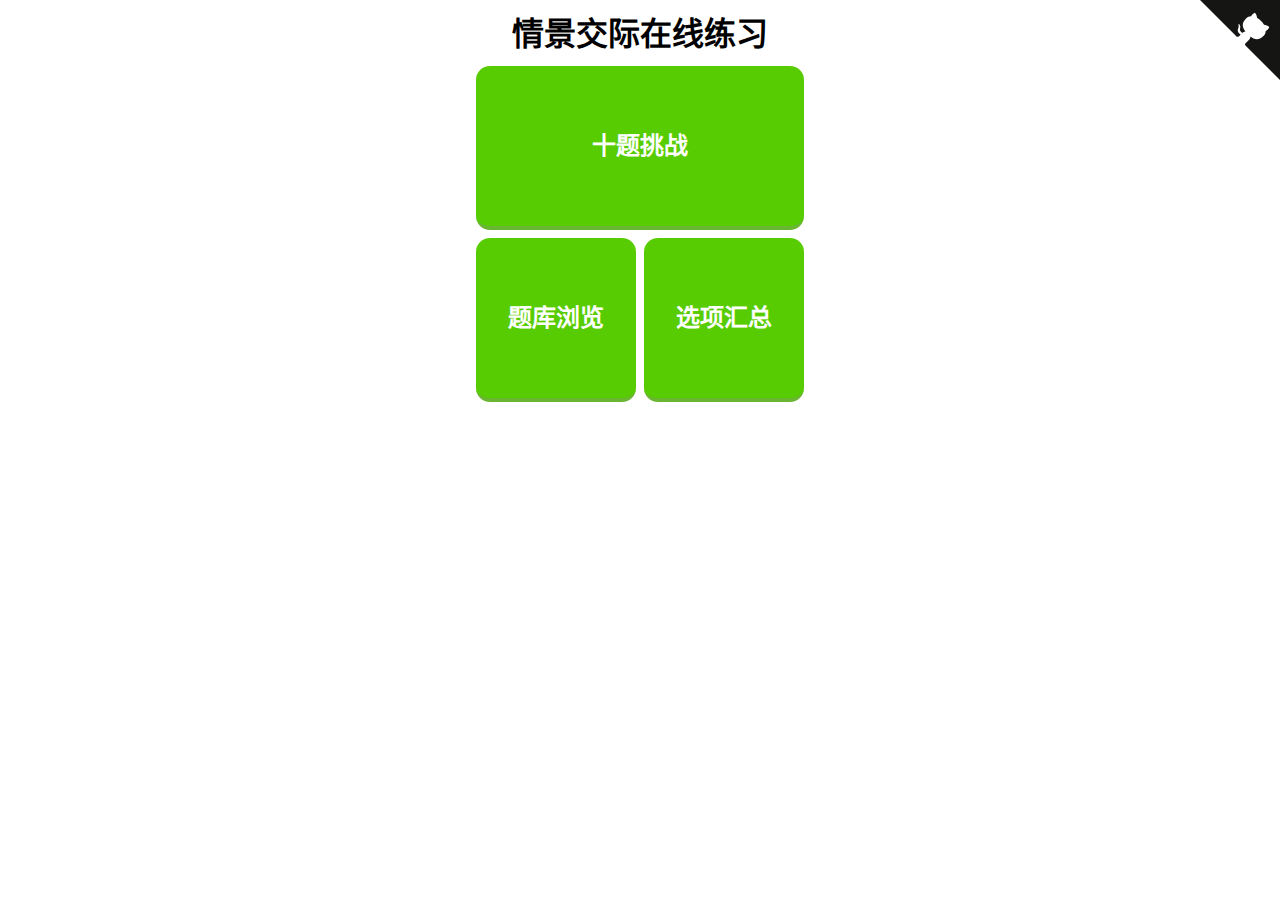
<file: index.html>
<!DOCTYPE html>
<html lang="zh-CN">

<head>
	<meta charset="UTF-8">
	<meta name="viewport" content="width=device-width, initial-scale=1.0">
	<link rel="shortcut icon" href="scripts/favicon.jpg" type="image/x-icon">
	<title>情景交际在线练习</title>
	<link rel="stylesheet" href="index.css">
</head>

<body>
	<h1>情景交际在线练习</h1>
	<div id="container">
		<a id="up" href="challenge/index.html">十题挑战</a>
		<div id="dn">
			<a id="dnlf" href="bank/index.html">题库浏览</a>
			<a id="dnrt" href="options/index.html">选项汇总</a>
		</div>
	</div>
	<!-- #region GitHub Corner https://tholman.com/github-corners/ -->
	<a href="https://github.com/UMSCJK/SituCommProbs" class="github-corner" aria-label="View source on GitHub">
		<svg width="80" height="80" viewBox="0 0 250 250"
			style="fill:#151513; color:#fff; position: absolute; top: 0; border: 0; right: 0;" aria-hidden="true">
			<path d="M0,0 L115,115 L130,115 L142,142 L250,250 L250,0 Z"></path>
			<path
				d="M128.3,109.0 C113.8,99.7 119.0,89.6 119.0,89.6 C122.0,82.7 120.5,78.6 120.5,78.6 C119.2,72.0 123.4,76.3 123.4,76.3 C127.3,80.9 125.5,87.3 125.5,87.3 C122.9,97.6 130.6,101.9 134.4,103.2"
				fill="currentColor" style="transform-origin: 130px 106px;" class="octo-arm"></path>
			<path
				d="M115.0,115.0 C114.9,115.1 118.7,116.5 119.8,115.4 L133.7,101.6 C136.9,99.2 139.9,98.4 142.2,98.6 C133.8,88.0 127.5,74.4 143.8,58.0 C148.5,53.4 154.0,51.2 159.7,51.0 C160.3,49.4 163.2,43.6 171.4,40.1 C171.4,40.1 176.1,42.5 178.8,56.2 C183.1,58.6 187.2,61.8 190.9,65.4 C194.5,69.0 197.7,73.2 200.1,77.6 C213.8,80.2 216.3,84.9 216.3,84.9 C212.7,93.1 206.9,96.0 205.4,96.6 C205.1,102.4 203.0,107.8 198.3,112.5 C181.9,128.9 168.3,122.5 157.7,114.1 C157.9,116.9 156.7,120.9 152.7,124.9 L141.0,136.5 C139.8,137.7 141.6,141.9 141.8,141.8 Z"
				fill="currentColor" class="octo-body"></path>
		</svg></a>
	<style>
		.github-corner:hover .octo-arm {
			animation: octocat-wave 560ms ease-in-out
		}

		@keyframes octocat-wave {

			0%,
			100% {
				transform: rotate(0)
			}

			20%,
			60% {
				transform: rotate(-25deg)
			}

			40%,
			80% {
				transform: rotate(10deg)
			}
		}

		@media (max-width:500px) {
			.github-corner:hover .octo-arm {
				animation: none
			}

			.github-corner .octo-arm {
				animation: octocat-wave 560ms ease-in-out
			}
		}
	</style>
	<!-- #endregion -->
</body>

</html>
</file>
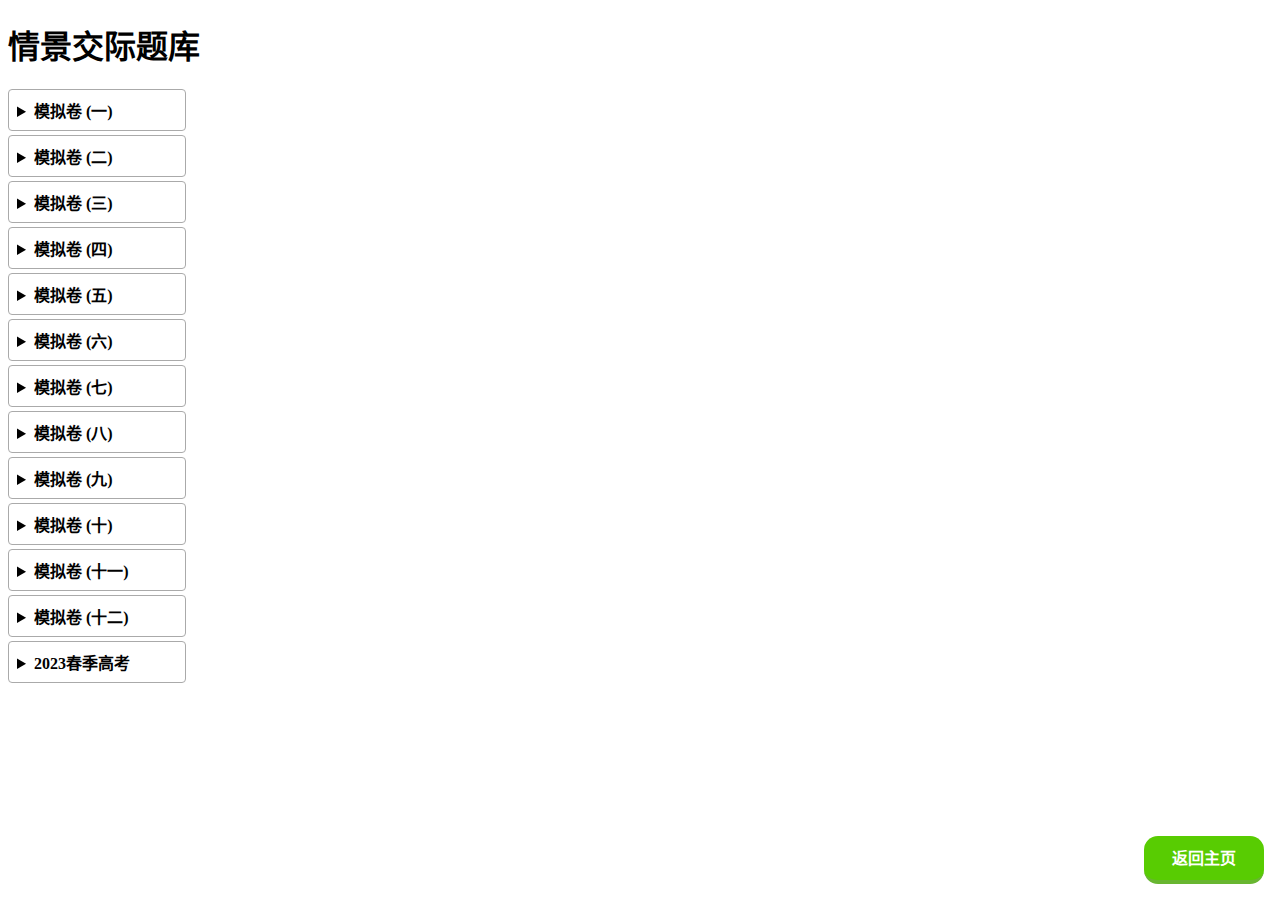
<file: bank/index.html>
<!DOCTYPE html>
<html lang="zh-CN">

<head>
	<meta charset="UTF-8">
	<meta name="viewport" content="width=device-width, initial-scale=1.0">
	<link rel="shortcut icon" href="../scripts/favicon.jpg" type="image/x-icon">
	<title>情景交际题库浏览</title>
	<link rel="stylesheet" href="style.css">
	<script src="../scripts/data.js"></script>
</head>

<body>
	<h1>情景交际题库</h1>
	<button type="button" id="back" onclick="window.location.href='../index.html'">返回主页</button>
	<script>
		var listHTML = '';
		for (pNum = 0; pNum < 13; pNum++) {
			listHTML += '<details><summary>'
				+ data[pNum].paperTitle
				+ '</summary>'
			for (qNum = 0; qNum < 5; qNum++) {
				var singlePaper = '<p>' + (qNum + 1) + '. '
					+ data[pNum].pbls[qNum].eng[0] + '<br />'
					+ data[pNum].pbls[qNum].eng[1] + '</p><ol type="A"><li>'
					+ data[pNum].pbls[qNum].eng[2] + '</li><li>'
					+ data[pNum].pbls[qNum].eng[3] + '</li><li>'
					+ data[pNum].pbls[qNum].eng[4] + '</li><li>'
					+ data[pNum].pbls[qNum].eng[5] + '</li></ol><details><summary>显示解析</summary><p>答案：'
					+ data[pNum].pbls[qNum].asw + '</p><p>句意：</p><p>'
					+ data[pNum].pbls[qNum].chn[0] + '<br />'
					+ data[pNum].pbls[qNum].chn[1] + '</p><p>选项释义：<ol type="A"><li>'
					+ data[pNum].pbls[qNum].chn[2] + '</li><li>'
					+ data[pNum].pbls[qNum].chn[3] + '</li><li>'
					+ data[pNum].pbls[qNum].chn[4] + '</li><li>'
					+ data[pNum].pbls[qNum].chn[5] + '</li></ol></details>'
				listHTML += singlePaper;
			};
			listHTML += '</details>';
		};
		document.body.innerHTML += listHTML;
	</script>
</body>

</html>
</file>
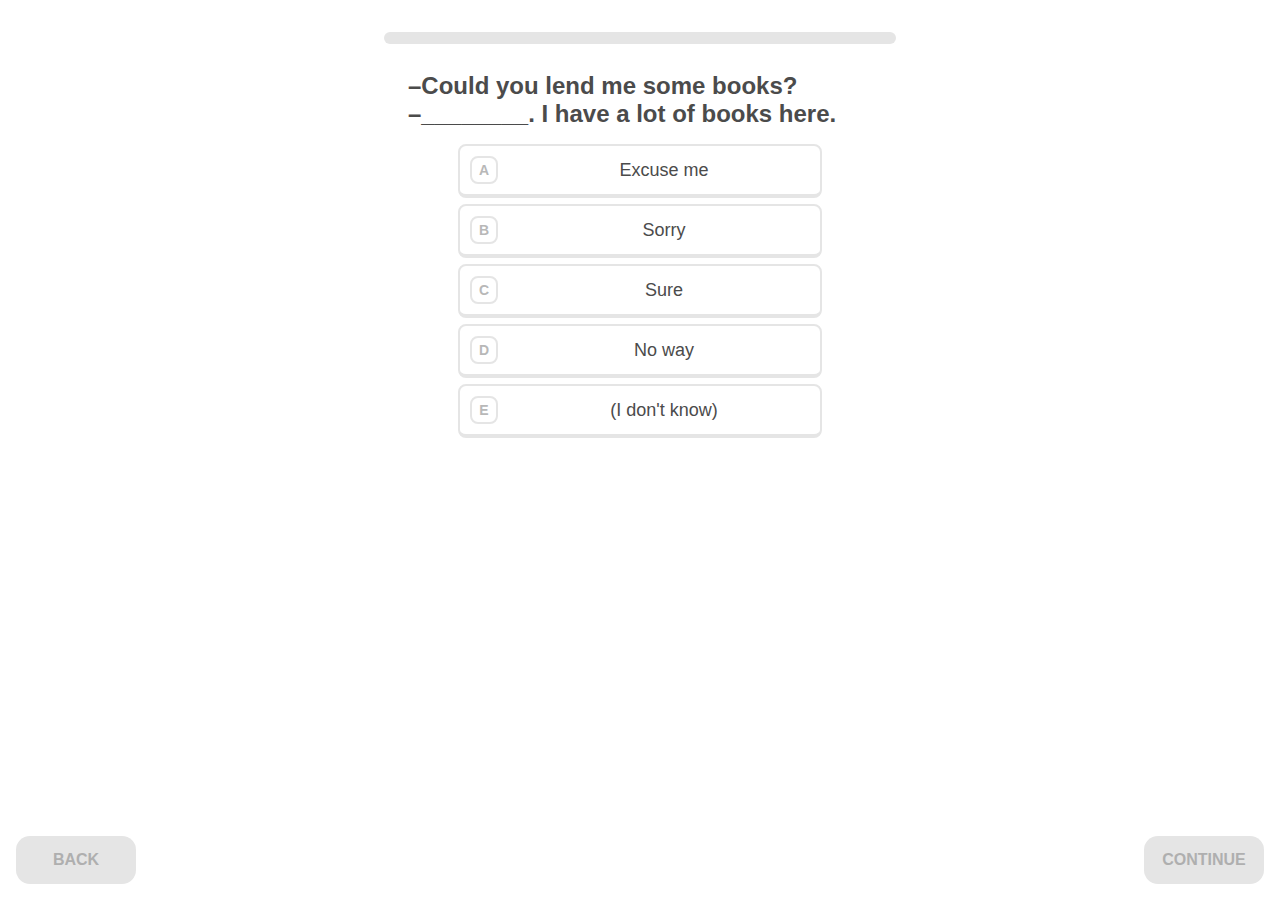
<file: challenge/index.html>
<!DOCTYPE html>
<html lang="zh-CN">

<head>
	<meta charset="UTF-8">
	<meta name="viewport" content="width=device-width, initial-scale=1.0">
	<link rel="shortcut icon" href="../scripts/favicon.jpg" type="image/x-icon">
	<title>Challenge (Debugging)</title>
	<link rel="stylesheet" href="style.css">
	<script src="../scripts/data.js"></script>
</head>

<body>
	<div id="header">
		<div id="prog-container">
			<div id="prog-bar"></div>
		</div>
	</div>
	<h1 id="question">–There is a ________ that causes the content to not be displayed properly.<br />
		–Maybe the page is being debugged, don't worry.</h1>
	<div id="options">
		<div id="optn0" class="unseled">
			<span class="optn">A</span>
			<span id="text0" class="text">beetle</span>
		</div>
		<div id="optn1" class="seled">
			<span class="optn">B</span>
			<span id="text1" class="text">bug</span>
		</div>
		<div id="optn2" class="unseled">
			<span class="optn">C</span>
			<span id="text2" class="text">hole</span>
		</div>
		<div id="optn3" class="unseled">
			<span class="optn">D</span>
			<span id="text3" class="text">insect</span>
		</div>
		<div id="optn4" class="unseled">
			<span class="optn">E</span>
			<span id="text4" class="text">(I don't know)</span>
		</div>
	</div>
	<button type="button" id="backward" onclick="backward()" disabled>BACK</button>
	<button type="button" id="continue" onclick="forward()">CONTINUE</button>
	<script src="script.js"></script>
</body>

</html>
</file>
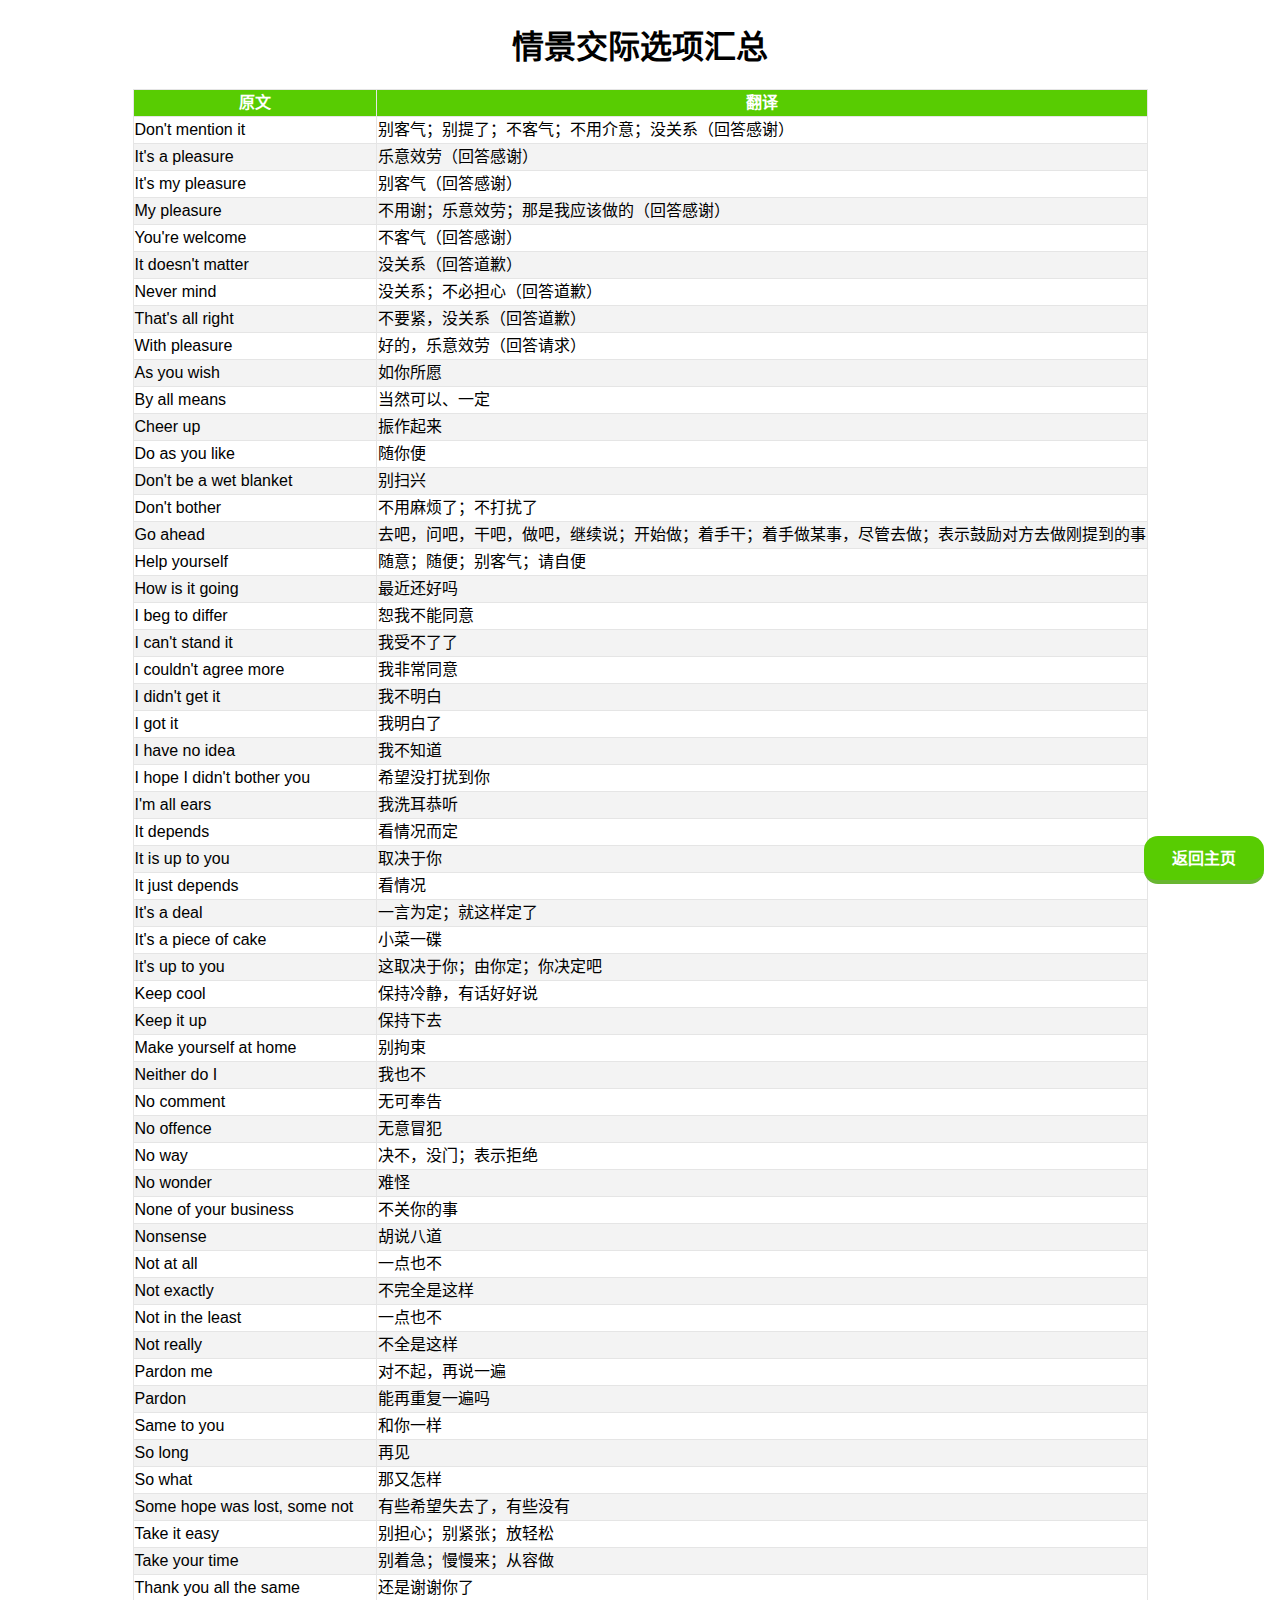
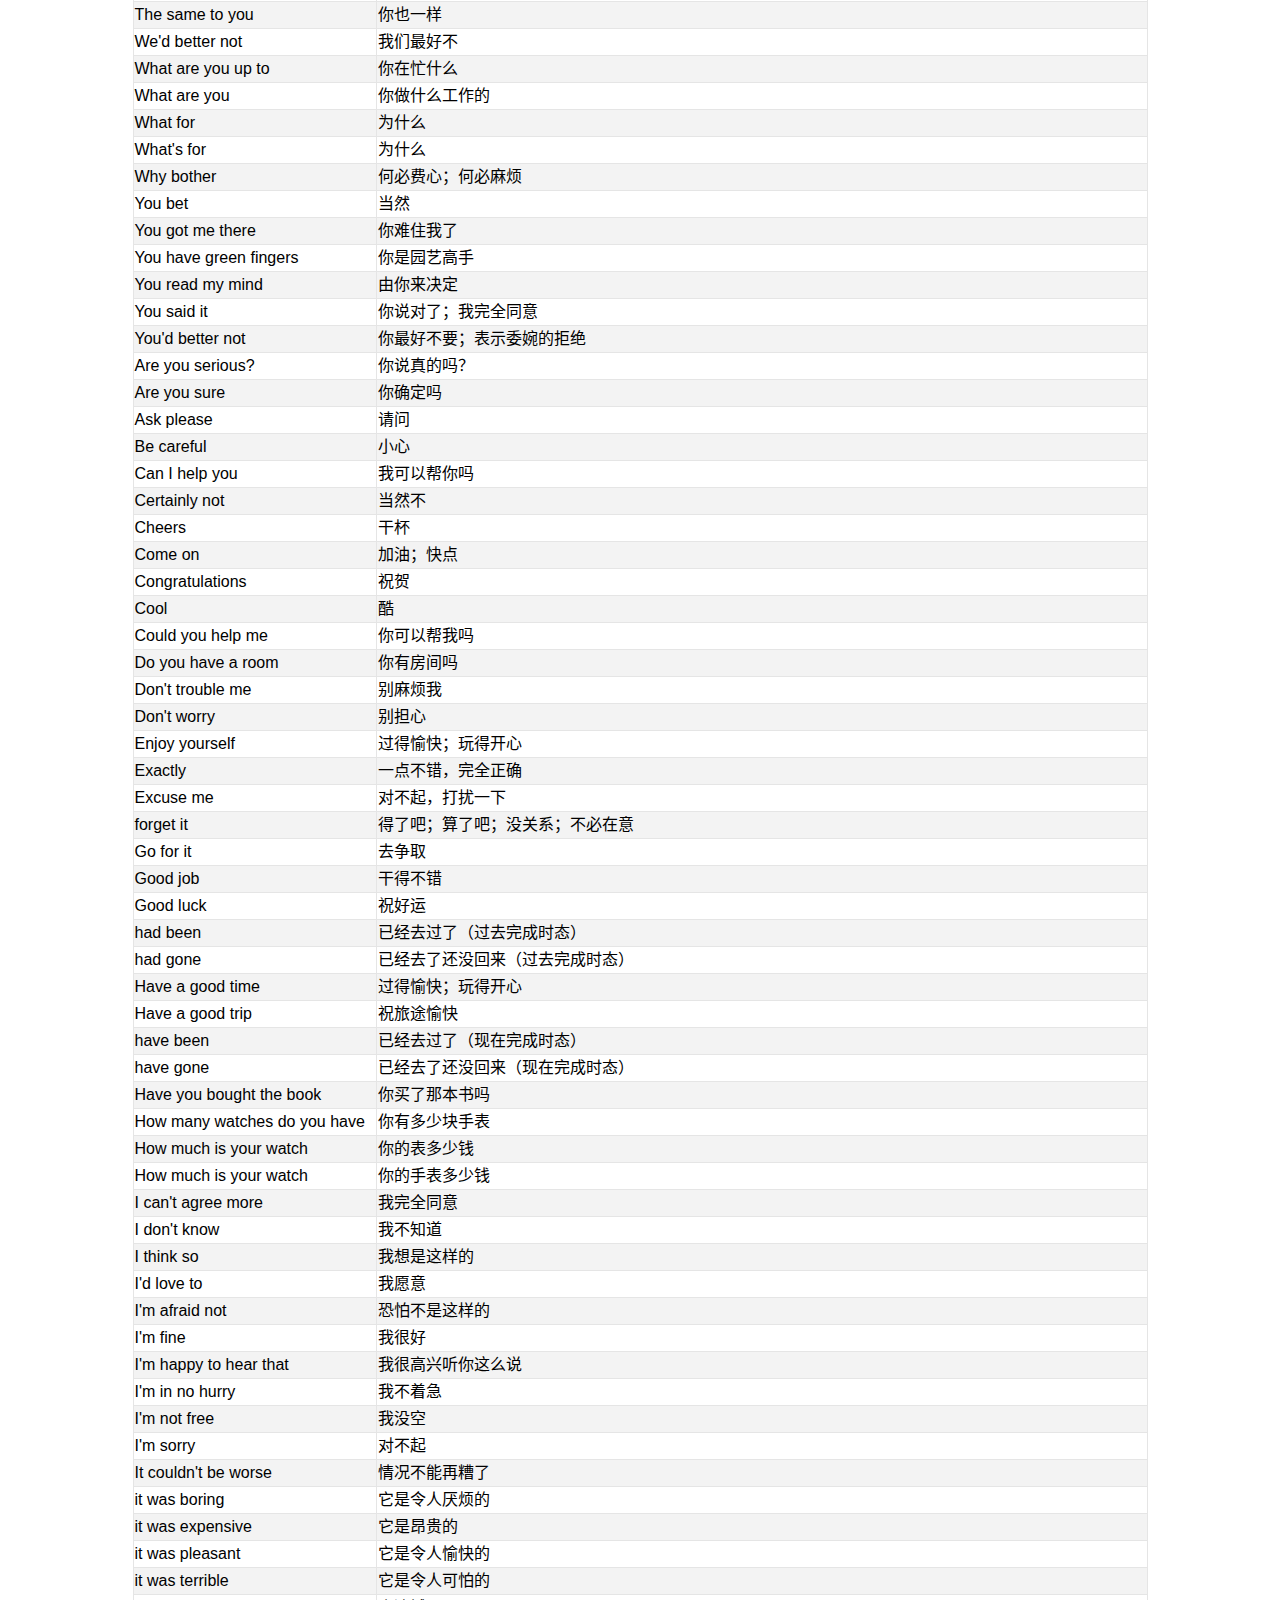
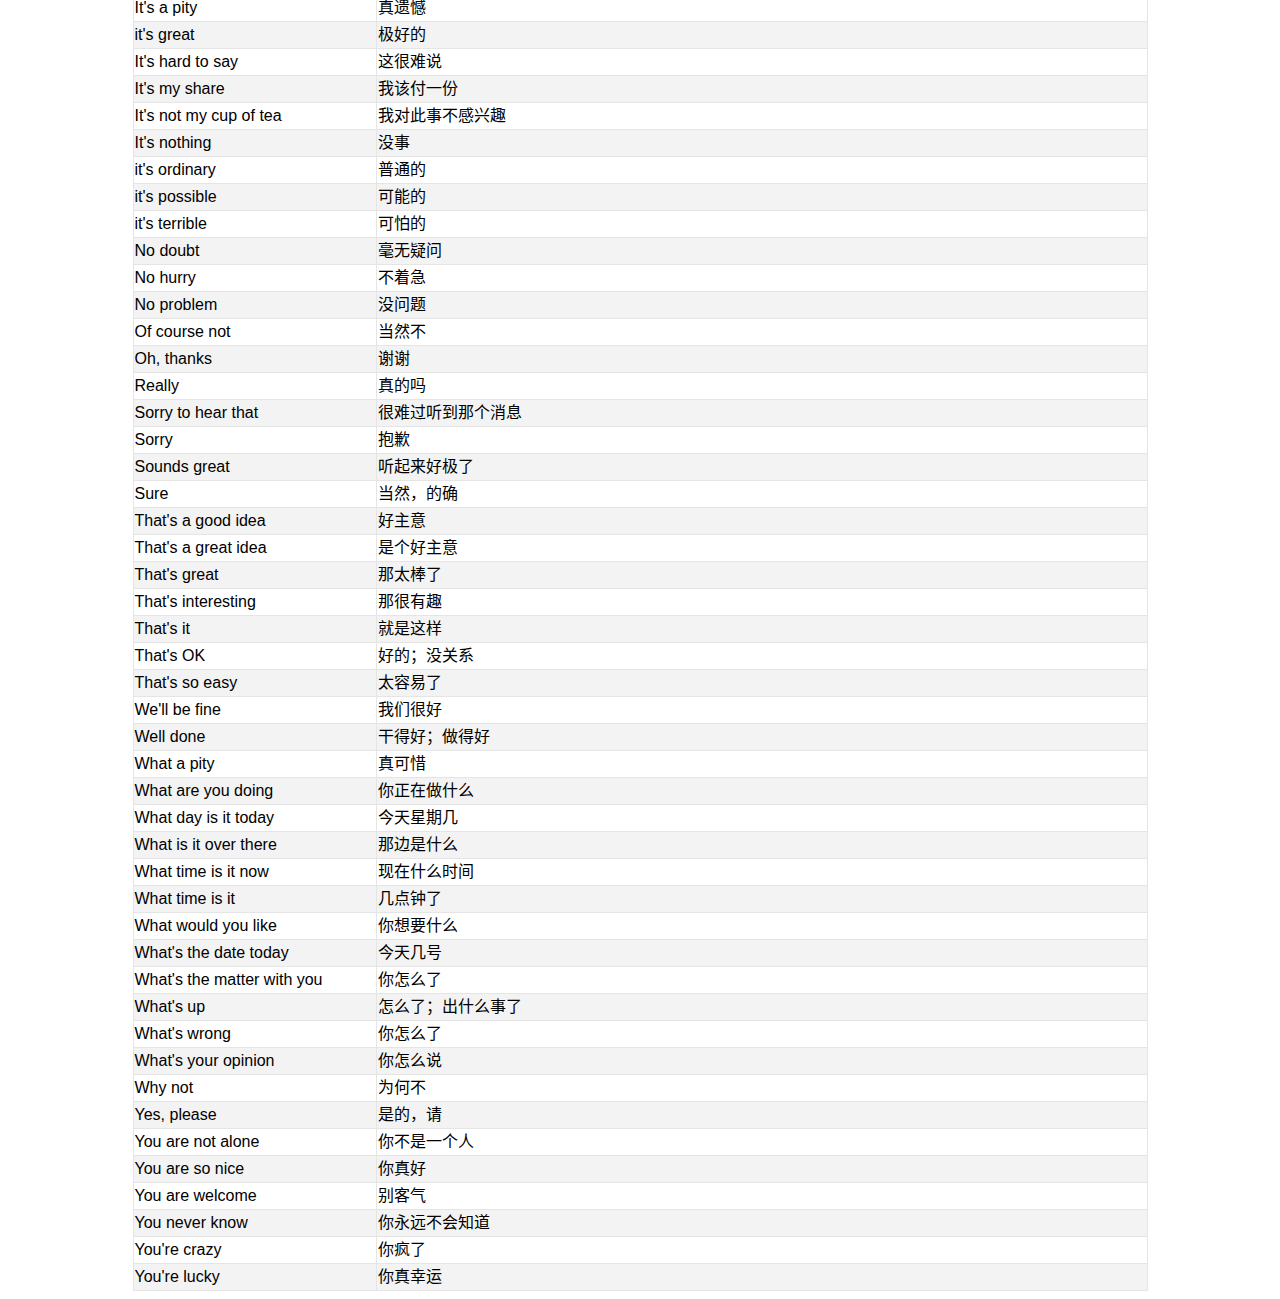
<file: options/index.html>
<!DOCTYPE html>
<html lang="zh-CN">

<head>
	<meta charset="UTF-8">
	<meta name="viewport" content="width=device-width, initial-scale=1.0">
	<link rel="shortcut icon" href="../scripts/favicon.jpg" type="image/x-icon">
	<title>情景交际选项汇总</title>
	<script src="options.js"></script>
	<link rel="stylesheet" href="style.css">
</head>

<body>
	<h1>情景交际选项汇总</h1>
	<table id="options">
		<thead>
			<tr>
				<th id="eng">原文</th>
				<th>翻译</th>
			</tr>
		</thead>
		<tbody id="tbody">
		</tbody>
	</table>
	<button type="button" id="back" onclick="window.location.href='../index.html'">返回主页</button>
	<script>
		var writeTable = '';
		for (var i = 0; i < list.length; i++) {
			writeTable += '<tr><td>'
				+ list[i][0]
				+ '</td><td>'
				+ list[i][1]
				+ '</td></tr>';
		};
		document.getElementById("tbody").innerHTML += writeTable;</script>
</body>

</html>
</file>
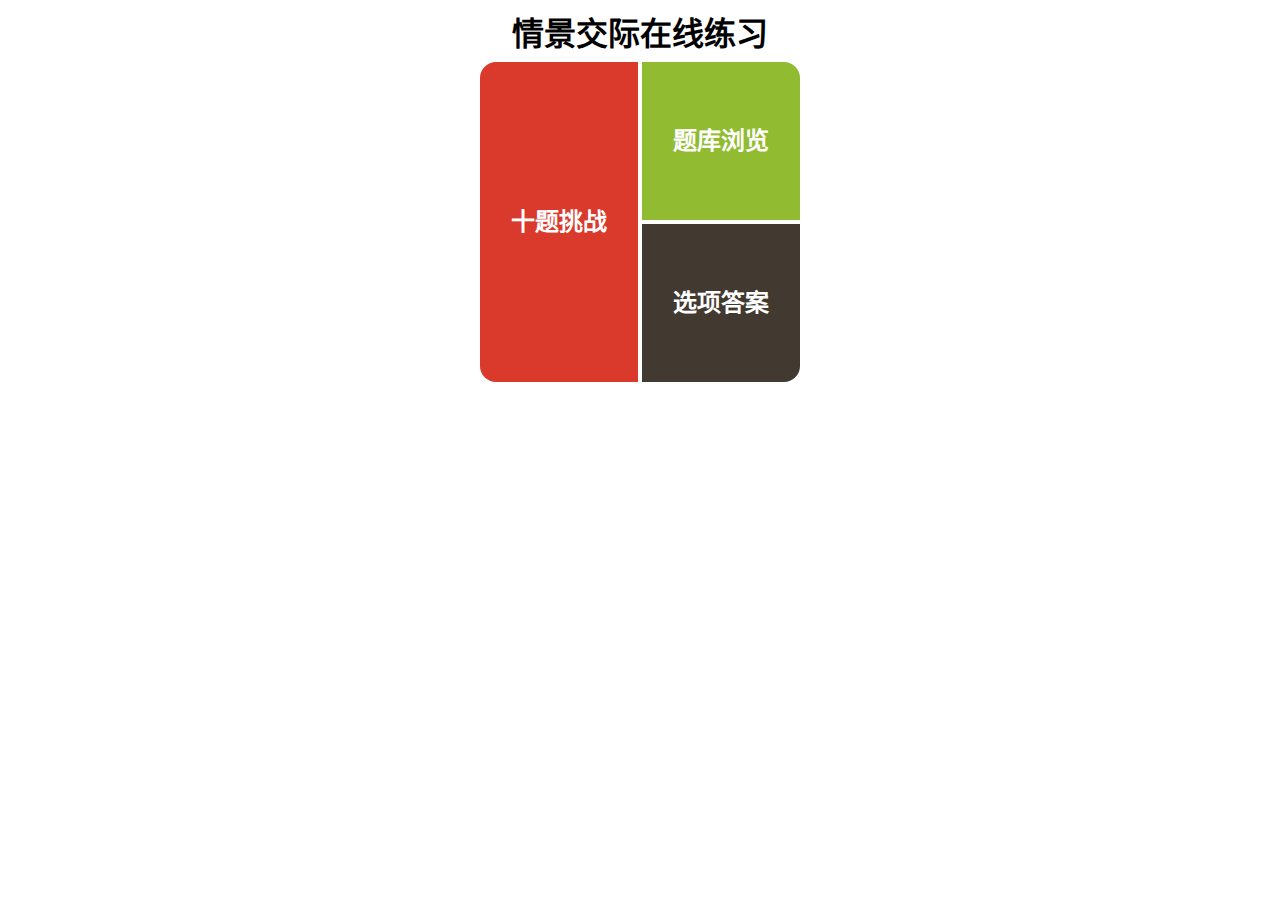
<file: index_orginal.html>
<!DOCTYPE html>
<html lang="zh-CN">

<head>
	<meta charset="UTF-8">
	<meta name="viewport" content="width=device-width, initial-scale=1.0">
	<title>情景交际在线练习</title>
	<style>
		* {
			margin: 0;
			padding: 0;
		}

		body {
			text-align: center;
		}

		h1 {
			padding: 8px;
		}

		#cha,
		#bnk,
		#oas {
			display: block;
			font-size: 24px;
			color: #FFFFFF;
			transition: 0.2s;
			/* border: 1px solid black; */
			font-weight: bold;
			text-align: center;
			text-decoration: none;
			/* background-color: crimson; */
		}

		#cha:hover,
		#bnk:hover,
		#oas:hover {
			/* background-color: brown; */
			box-shadow: 0 12px 16px 0 rgba(0, 0, 0, 0.2), 0 16px 48px 0 rgba(0, 0, 0, 0.2);
		}

		#bnk,
		#oas {
			height: 158px;
			width: 158px;
			line-height: 158px;
		}

		#cha {
			height: 320px;
			width: 158px;
			line-height: 320px;
			border-radius: 16px 0 0 16px;
			background-color: #DA3A2C;
		}

		#bnk {
			border-radius: 0 16px 0 0;
			background-color: #91BB31;
		}

		#oas {
			border-radius: 0 0 16px 0;
			background-color: #423930;
		}

		#left,
		#right {
			float: left;
		}

		#left {
			padding-right: 4px;
		}

		#btns {
			width: 320px;
			height: 320px;
			margin: auto;
		}

		#up {
			padding-bottom: 4px;
		}
	</style>
</head>

<body>
	<h1>情景交际在线练习</h1>
	<div id="btns">
		<div id="left">
			<a id="cha" href="challenge/index.html">十题挑战</a>
		</div>
		<div id="right">
			<div id="up">
				<a id="bnk" href="bank/index.html">题库浏览</a>
			</div>
			<div id="dn">
				<a id="oas" href="options/index.html">选项答案</a>
			</div>
		</div>
	</div>

</body>

</html>
</file>
<file: index.css>
* {
	margin: 0;
	padding: 0;
	-webkit-user-select: none;
	user-select: none;
}

body {
	text-align: center;
}

h1 {
	padding: 8px;
}

#container {
	display: inline-block;
	/* margin: auto; */
}

#up,
#dnlf,
#dnrt {
	margin: 4px;
	border: none;
	display: block;
	cursor: pointer;
	font-size: 24px;
	color: #FFFFFF;
	font-weight: bold;
	text-align: center;
	line-height: 160px;
	border-radius: 14px;
	text-decoration: none;
	background-color: #58cc02;
	border-bottom: 4px solid #68b631;
}

#up:hover,
#dnlf:hover,
#dnrt:hover {
	background-color: #61e002;
	border-bottom: 4px solid #72c836;
}

#up:active,
#dnlf:active,
#dnrt:active {
	border: none;
	transform: translateY(4px);
}

#up:active {
	margin-bottom: 8px;
}

#up {
	width: 328px;
	height: 160px;
}

#dnlf,
#dnrt {
	float: left;
	width: 160px;
	height: 160px;
}
</file>
<file: bank/style.css>
* {
	-webkit-user-select: none;
	user-select: none;
}

p,
li {
	-webkit-user-select: text;
	user-select: text;
}

li::marker {
	-webkit-user-select: all;
	user-select: all;
}

/* Adapted from Mozilla
https://developer.mozilla.org/zh-CN/docs/Web/HTML/Element/details */
details {
	width: 160px;
	border-radius: 4px;
	margin-bottom: 4px;
	padding: 0.5em 0.5em 0;
	border: 1px solid #aaa;
}

summary {
	width: 160px;
	padding: 0.5em;
	cursor: pointer;
	font-weight: bold;
	margin: -0.5em -0.5em 0;
}

details[open] {
	width: auto;
	padding: 0.5em;
}

details[open]>summary {
	width: auto;
	margin-bottom: 0.5em;
	border-bottom: 1px solid #aaa;
}

/* 返回按钮 */
#back {
	width: 120px;
	border: none;
	height: 48px;
	cursor: pointer;
	font-size: 16px;
	color: #FFFFFF;
	line-height: 44px;
	font-weight: bold;
	border-radius: 14px;
	background-color: #58cc02;
	border-bottom: 4px solid #68b631;
	/* 固定位置 */
	right: 16px;
	bottom: 16px;
	position: fixed;
}
</file>
<file: challenge/style.css>
* {
	-webkit-user-select: none;
	user-select: none;
	font-family: Arial, Helvetica, sans-serif;
}

body {
	margin: 0;
	text-align: center;
	padding: 32px 16px 16px 16px;
}

div#header {
	height: 40px;
	background-color: #FFFFFF;
}

#question {
	font-size: 24px;
	color: #4b4b4b;
	text-align: left;
	-webkit-user-select: text;
	user-select: text;
}

#prog-container {
	height: 12px;
	margin: 0 auto;
	border-radius: 8px;
	background-color: #e5e5e5;
}

#prog-bar {
	width: 0%;
	height: 12px;
	font-size: 12px;
	color: #FFFFFF;
	line-height: 12px;
	text-align: center;
	border-radius: 8px;
	background-color: #58cc02;
}

#options {
	width: 100%;
	padding: 16px 0;
}

#options div {
	/* 左右居中 */
	width: 360px;
	height: 48px;
	margin: auto;
	text-align: center;
	margin-bottom: 6px;
	border-radius: 8px;
}

#options div.unseled {
	border: 2px solid #e5e5e5;
	border-bottom: 4px solid #e5e5e5;
}

#options div.unseled:hover {
	background-color: #f7f7f7;
}

#options div span.optn {
	float: left;
	width: 32px;
	height: 32px;
	border-radius: 8px;
	border: 2px solid #e5e5e5;
}

#options div span.optn {
	width: 24px;
	height: 24px;
	margin: 10px;
	display: block;
	font-size: 14px;
	color: #b8b8b8;
	line-height: 24px;
	font-weight: bold;
}

#options div span.text {
	color: #4b4b4b;
	font-size: 18px;
	line-height: 48px;
}

button {
	width: 120px;
	border: none;
	height: 48px;
	cursor: pointer;
	font-size: 16px;
	color: #FFFFFF;
	line-height: 44px;
	font-weight: bold;
	border-radius: 14px;
	background-color: #58cc02;
	border-bottom: 4px solid #68b631;
}

button#backward {
	left: 16px;
	bottom: 16px;
	position: fixed;
}

button#continue,
button#reload {
	right: 16px;
	bottom: 16px;
	position: fixed;
}

button:hover {
	background-color: #61e002;
	border-bottom: 4px solid #72c836;
}

button:active {
	border: none;
	transform: translateY(1px);
}

button:disabled {
	border: none;
	color: #afafaf;
	background-color: #e5e5e5;
}

.seled {
	border: 2px solid #84d8ff;
	background-color: #ddf4ff;
	border-bottom: 4px solid #84d8ff;
}

.seled:hover {
	border: 2px solid #84d8ff;
	background-color: #ddf4ff;
	border-bottom: 4px solid #84d8ff;
}

/* 页面宽度小于400px时（一般用不到） */
@media (max-width: 399px) {
	#options div {
		width: auto;
	}

	#question {
		font-size: 20px;
	}
}

/* 页面宽度小于600px时 */
@media (max-width: 599px) {
	#prog-container {
		width: 90%;
	}
}

/* 页面宽度大于等于600px时 */
@media (min-width: 600px) {
	#prog-container {
		width: 512px;
	}

	#question {
		width: 512px;
		margin: auto;
	}
}

/* 结果展示 */

table#result,
table#result th,
table#result td {
	font-size: 16px;
	text-align: center;
	border-collapse: collapse;
	border: 1px solid #e5e5e5;
}

table#result tr:nth-child(even) {
	background-color: #f3f3f3;
}

table#result tr:hover {
	background-color: #e5e5e5;
}

table#result td {
	height: 24px;
	line-height: 24px;
}

table#result {
	width: 320px;
	margin: auto;
}

table#result th {
	height: 24px;
	color: #FFFFFF;
	line-height: 24px;
	background-color: #58cc02;
}

div#buttons {
	padding-top: 16px;
}

button#back {
	border-radius: 16px 0 0 16px;
}

button#bank {
	border-radius: 0 0 0 0;
}

button#opts {
	border-radius: 0 16px 16px 0;
}

button#back,
button#bank,
button#opts {
	width: 96px;
	position: static;
}
</file>
<file: options/style.css>
* {
	-webkit-user-select: none;
	user-select: none;
	font-family: Arial, Helvetica, sans-serif;
}

body {
	text-align: center;
}

table#options,
table#options th,
table#options td {
	font-size: 16px;
	text-align: center;
	border-collapse: collapse;
	border: 1px solid #e5e5e5;
}

table#options tr:nth-child(even) {
	background-color: #f3f3f3;
}

table#options tr:hover {
	background-color: #e5e5e5;
}

table#options td {
	height: 24px;
	text-align: left;
	line-height: 24px;
	-webkit-user-select: text;
	user-select: text;
}

table#options {
	margin: auto;
}

table#options th {
	height: 24px;
	color: #FFFFFF;
	line-height: 24px;
	background-color: #58cc02;
}

#eng {
	width: 240px;
}

/* 返回按钮 */
#back {
	width: 120px;
	border: none;
	height: 48px;
	cursor: pointer;
	font-size: 16px;
	color: #FFFFFF;
	line-height: 44px;
	font-weight: bold;
	border-radius: 14px;
	background-color: #58cc02;
	border-bottom: 4px solid #68b631;
	/* 固定位置 */
	right: 16px;
	bottom: 16px;
	position: fixed;
}
</file>
